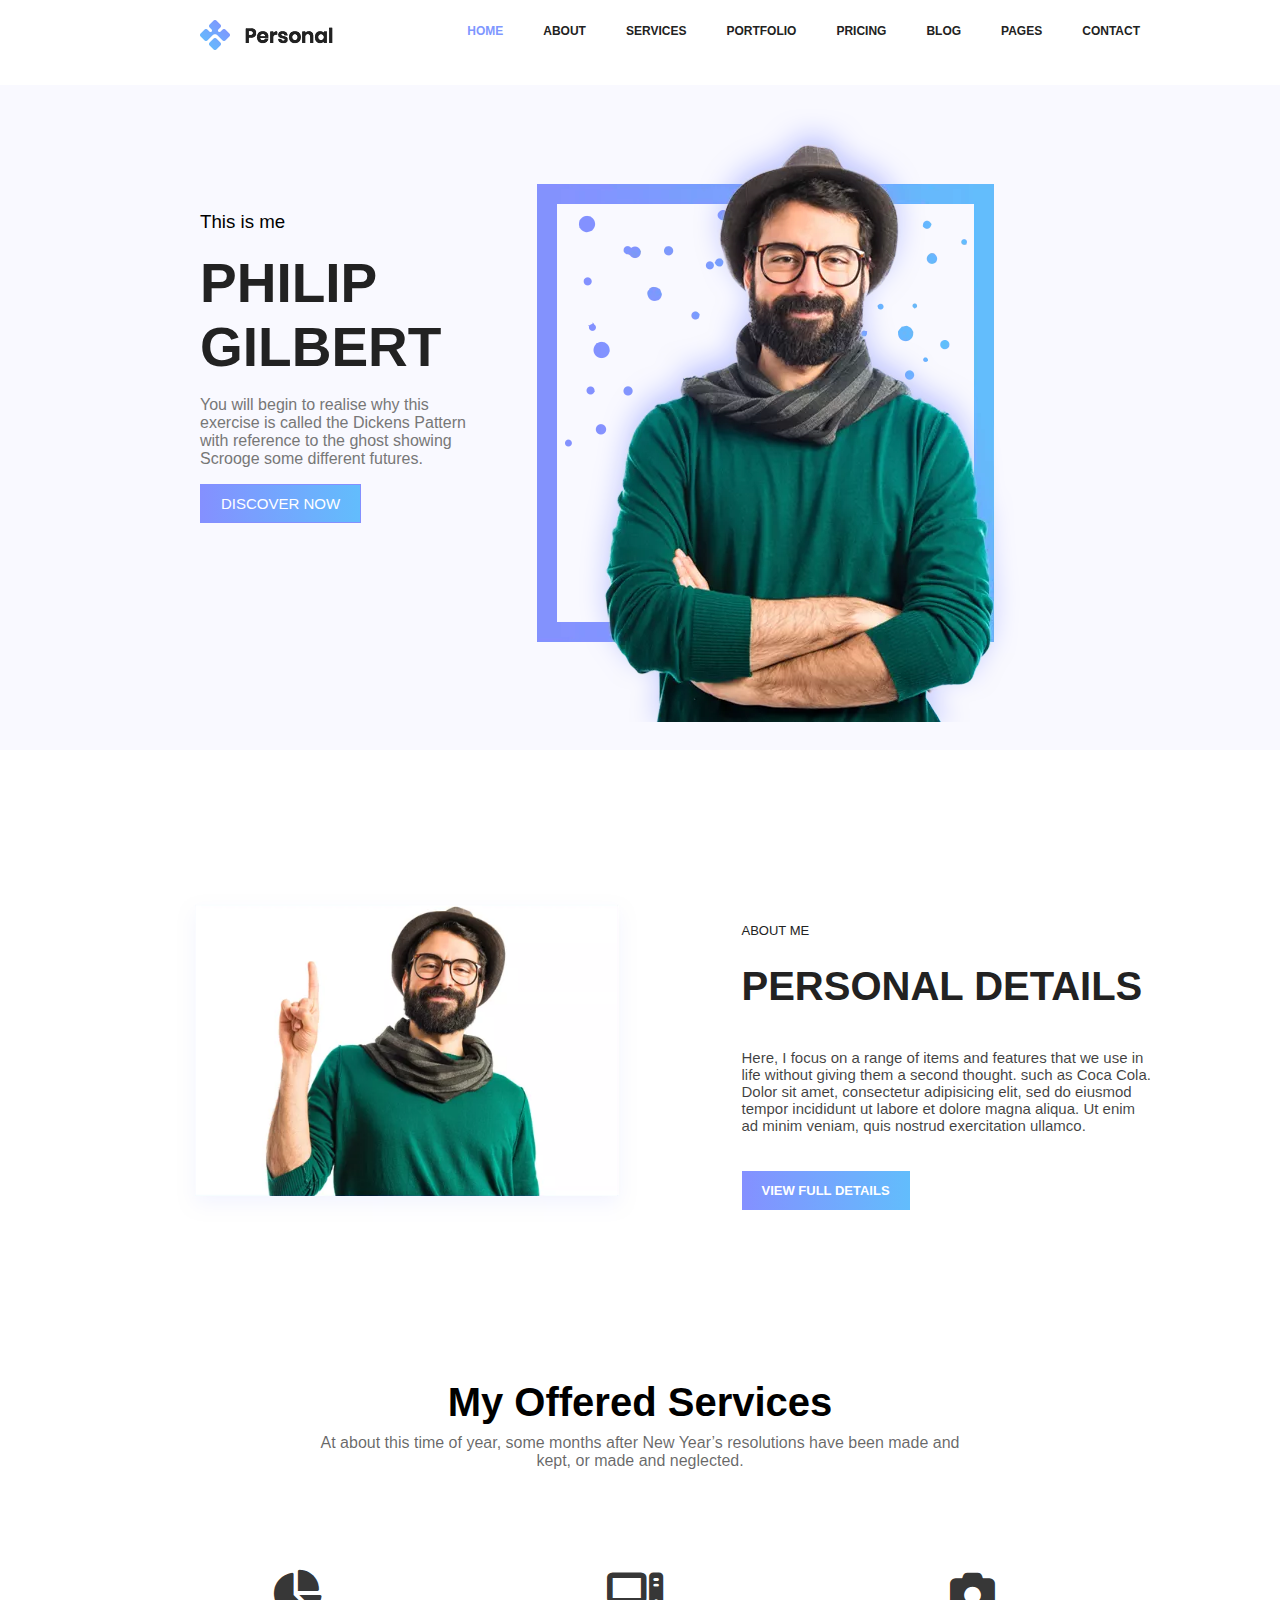
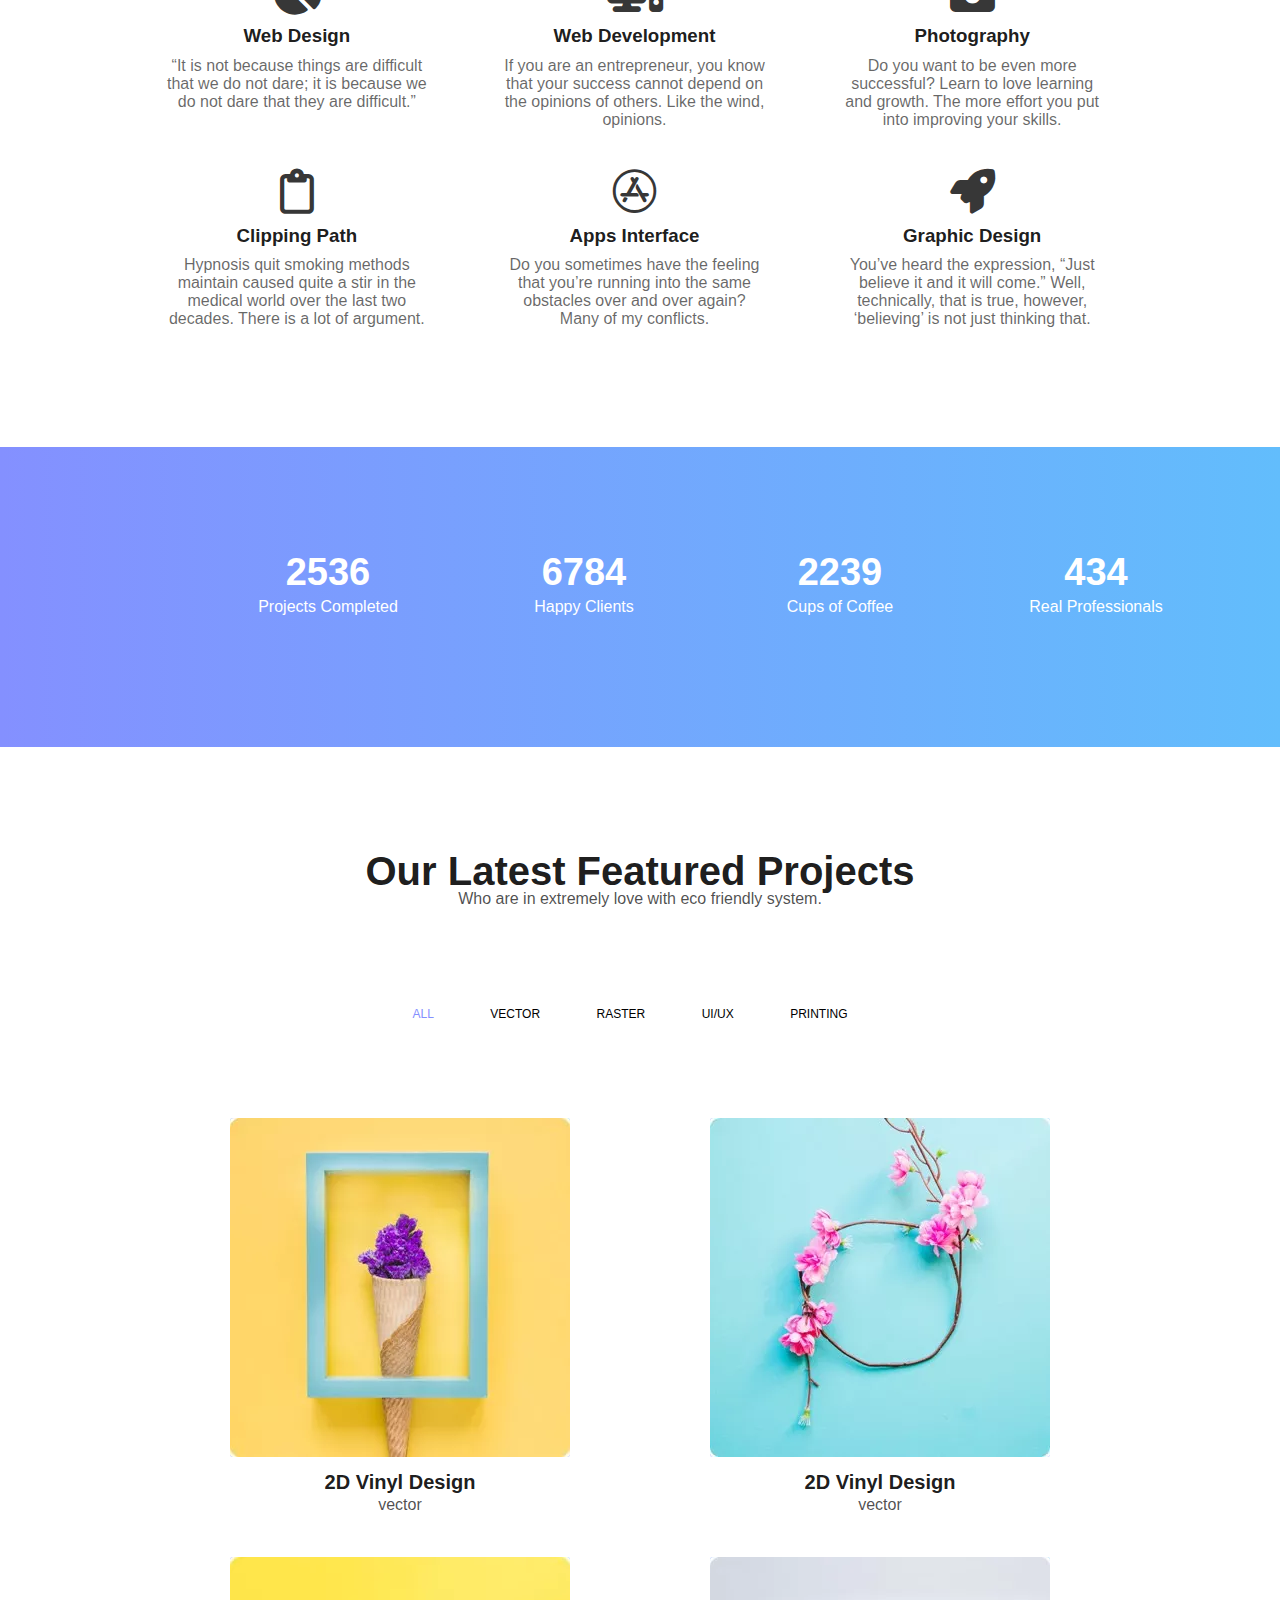
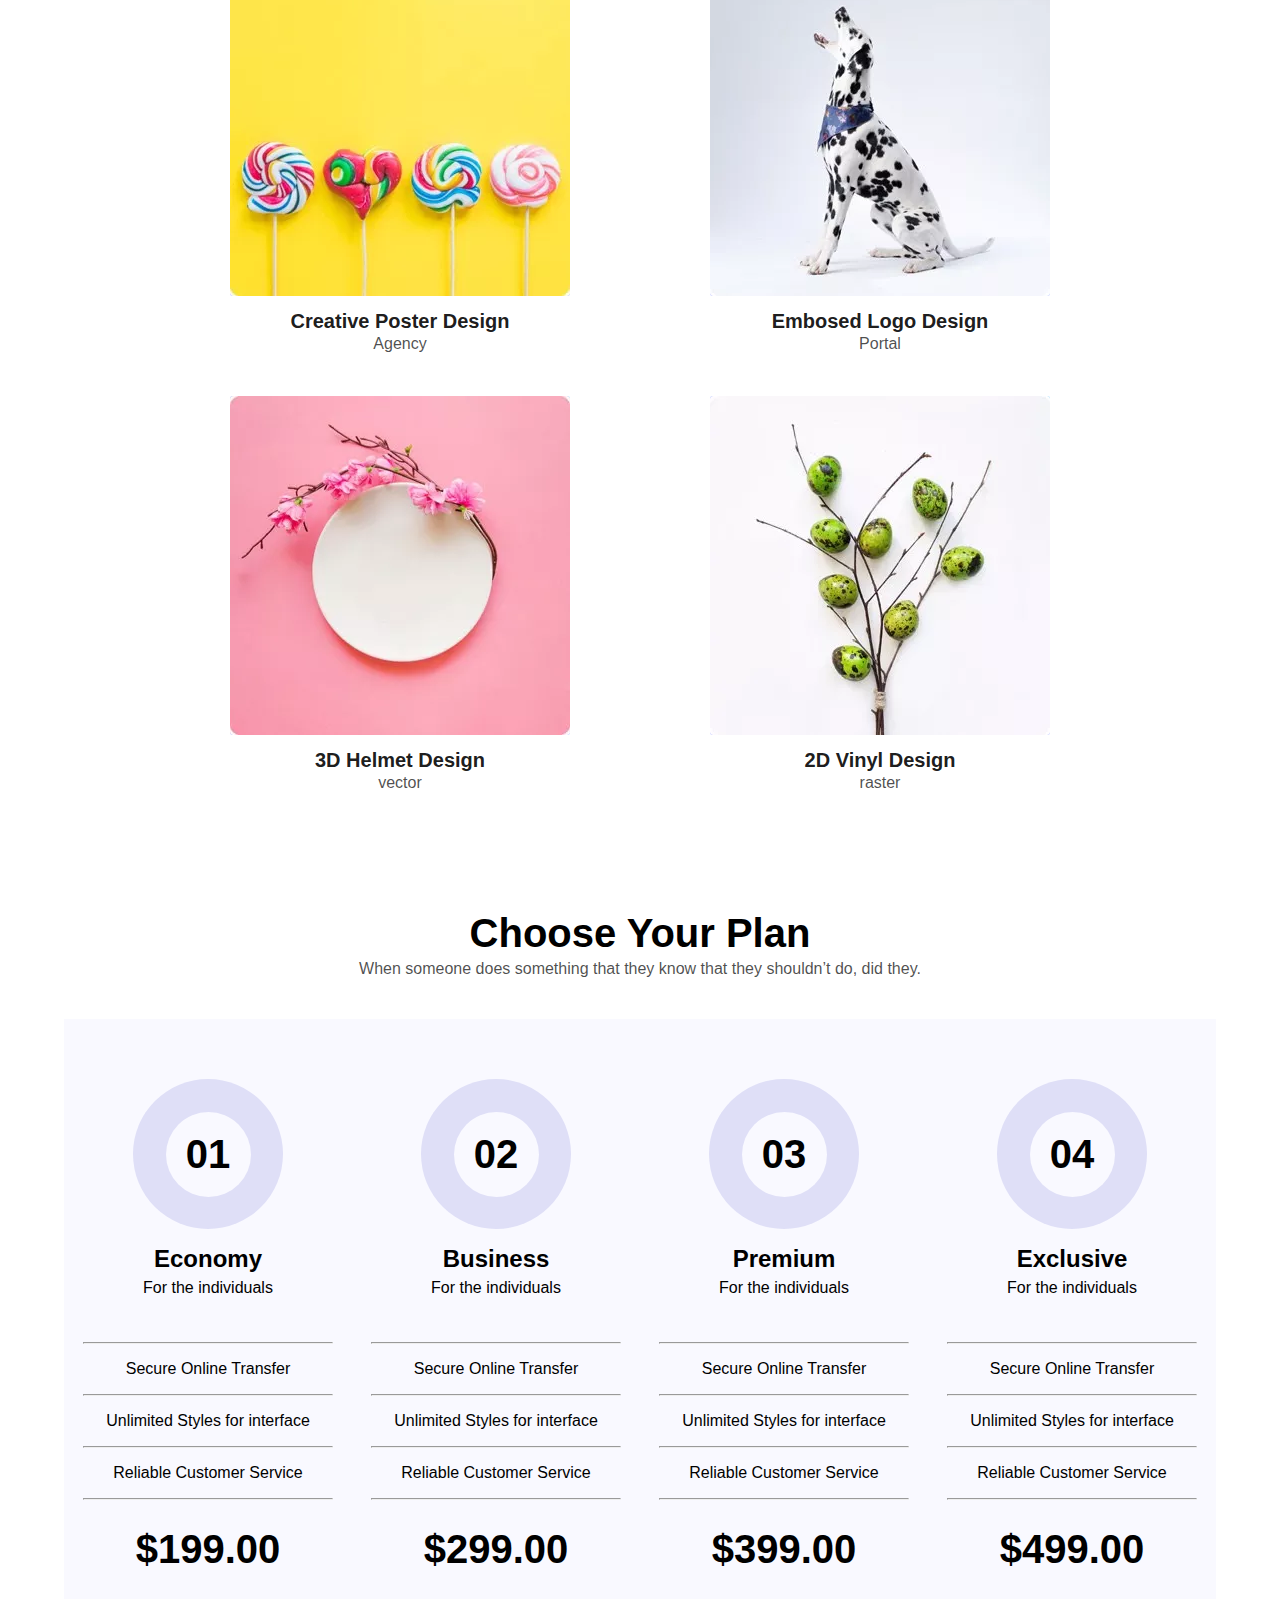
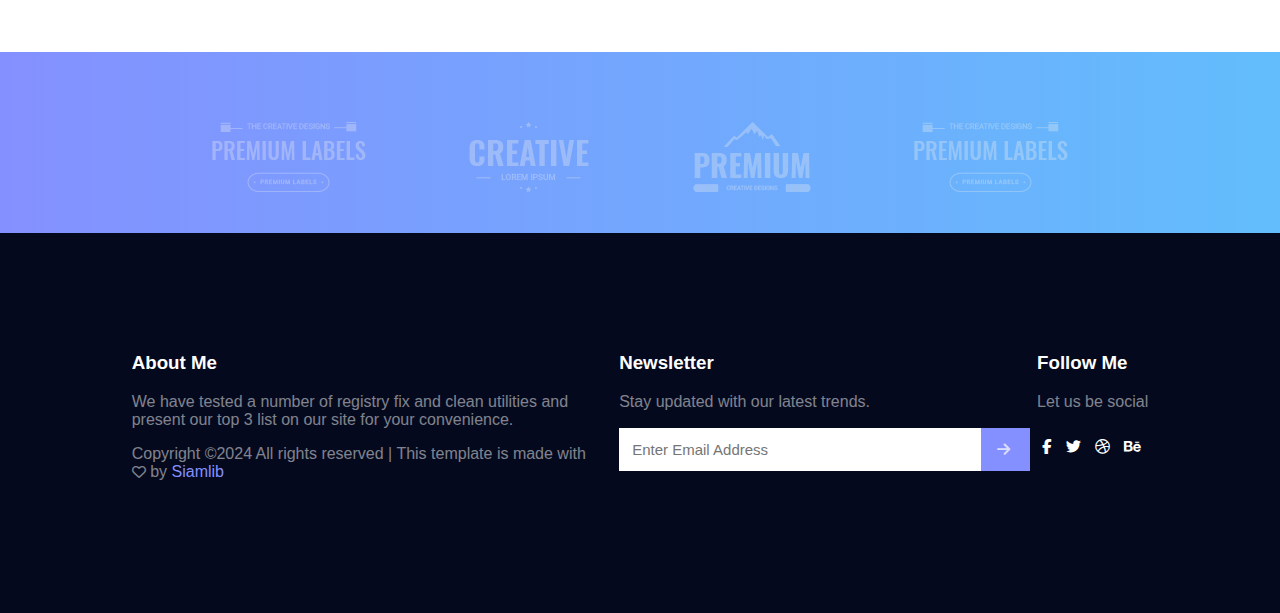
<file: index.html>
<!DOCTYPE html>
<html lang="en">
<head>
    <meta charset="UTF-8">
    <meta name="viewport" content="width=device-width, initial-scale=1.0">
    <title>Personal Blog</title>
    <link rel="stylesheet" href="https://cdnjs.cloudflare.com/ajax/libs/font-awesome/6.5.1/css/all.min.css"/>
    <link rel="stylesheet" href="style.css">
</head>
<body>
    <header>
        <div class="logo">
            <img src="img/logo.webp" alt="logo">
        </div>
        <div class="nav">
            <input type="checkbox" id="check">
            <label for="check" class="checkbtn">
                <i class="fas fa-bars"></i>
            </label>
            <ul>
                <li><a  style="color:#7f97ff" href="#">Home</a></li>
                <li><a href="#">About</a></li>
                <li><a href="#">Services</a></li>
                <li><a href="#">Portfolio</a></li>
                <li><a href="#">Pricing</a></li>
                <li><a href="#" class="x">Blog</a>
                    <input type="checkbox" id="che">
                    <label for="che" class="checkbtn1"><i class="fa-solid fa-caret-down"></i>
                    </label>
                <ul>
                    <li class="one"><a href="#">Blog Home</a></li>
                    <li><a href="#">Blog Single</a></li>
                </ul>
                </li>
                <li><a href="#">Pages</a>
                    <input type="checkbox" id="che2">
                    <label for="che2" class="checkbtn2">
                        <i class="fa-solid fa-caret-down"></i>
                    </label>
                    <ul>
                        <li class="one"><a href="#">Elements</a></li>
                        <li><a href="#">Level2</a>
                            <input type="checkbox" id="chec3">
                            <label for="chec3" class="check3">
                                <i class="fa-solid fa-caret-down"></i>
                            </label>
                            <ul class="two">
                                <li class="one"><a href="#">Page 1</a></li>
                                <li class="three"><a  href="#">Page 2</a></li>
                                <li><a href="#">Page 3</a></li>
                            </ul>
                    </li>
                    </ul>
                </li>
                <li><a href="#">Contact</a></li>
            </ul>
        </div>
    </header><hr>
    <section class="section1">
        <div class="half1">
            <h3>This is me</h3>
            <h1>PHILIP GILBERT</h1>
            <p>You will begin to realise why this exercise is called the Dickens Pattern with reference to the ghost showing Scrooge some different futures.</p>
            <input type="button" value="Discover now">
        </div>
        <div class="half2">
            <img src="img/hero-img.png.webp" alt="personal">
        </div>
    </section>
    <section class="section2">
        <div class="img2">
            <img src="img/about-img.png.webp" alt="fingure">
        </div>
        <div class="half3" >
            <h3>ABOUT ME
            </h3>
            <h1>PERSONAL DETAILS
            </h1>
            <p>Here, I focus on a range of items and features that we use in life without giving them a second thought. such as Coca Cola. Dolor sit amet, consectetur adipisicing elit, sed do eiusmod tempor incididunt ut labore et dolore magna aliqua. Ut enim ad minim veniam, quis nostrud exercitation ullamco.</p>
            <input type="button" value="View full details">
        </div>
    </section>
    <section class="section3">
        <div class="half4">
            <h1>My Offered Services</h1>
            <p>At about this time of year, some months after New Year’s resolutions have been made and kept, or made and neglected.</p>
        </div>
        <div class="service">
            <div class="ser1">
                <div>
                    <i class="fa-solid fa-chart-pie"></i>
                    <a href="#">
                        <h3>Web Design</h3>
                    </a>
                    <p>“It is not because things are difficult that we do not dare; it is because we do not dare that they are difficult.”
                    </p>
                </div>
                <div>
                    <i class="fa-solid fa-computer"></i>
                    <a href="#">
                        <h3>Web Development</h3>
                    </a>
                    <p>If you are an entrepreneur, you know that your success cannot depend on the opinions of others. Like the wind, opinions.
                    </p>
                </div>
                <div>
                    <i class="fa-solid fa-camera"></i>
                    <a href="#">
                        <h3>Photography</h3>
                    </a>
                    <p>Do you want to be even more successful? Learn to love learning and growth. The more effort you put into improving your skills.
                    </p>
                </div>
            </div>
            <div class="ser2">
                <div>
                    <i class="fa-regular fa-clipboard"></i>
                    <a href="#">
                        <h3>Clipping Path</h3>
                    </a>
                    <p>Hypnosis quit smoking methods maintain caused quite a stir in the medical world over the last two decades. There is a lot of argument.
                    </p>
                </div>
                <div>
                    <i class="fa-brands fa-app-store"></i>
                    <a href="#">
                        <h3>Apps Interface</h3>
                    </a>
                    <p>Do you sometimes have the feeling that you’re running into the same obstacles over and over again? Many of my conflicts.
                    </p>
                </div>
                <div>
                    <i class="fa-solid fa-rocket"></i>
                    <a href="#">
                        <h3>Graphic Design</h3>
                    </a>
                    <p>You’ve heard the expression, “Just believe it and it will come.” Well, technically, that is true, however, ‘believing’ is not just thinking that.
                    </p>
                </div>
            </div>
        </div>
    </section>
    <section class="section4">
        <div>
            <h1>2536</h1>
            <p>Projects Completed
            </p>
        </div>
        <div>
            <h1>6784</h1>
            <p>Happy Clients
            </p>
        </div>
        <div>
            <h1>2239</h1>
            <p>Cups of Coffee
            </p>
        </div>
        <div>
            <h1>434</h1>
            <p>Real Professionals
            </p>
        </div>
    </section>
    <section class="section5">
        <div class="text5">
            <h1>Our Latest Featured Projects
            </h1>
            <p>Who are in extremely love with eco friendly system.
            </p>
        </div>
        <div class="btnn">
            <button>All</button>
            <button>Vector</button>
            <button>Raster</button>
            <button>ui/ux</button>
            <button>printing</button>
        </div>
        <div class="imgg">
            <div>
                <figure>
                    <img src="img/p1.jpg.webp" alt="p">
                </figure>
                <h1>2D Vinyl Design
                </h1>
                <p>vector</p>
            </div>
            <div>
                <figure>
                    <img id="i" src="img/p2.jpg.webp" alt="p">
                </figure>
                <h1>2D Vinyl Design
                </h1>
                <p>vector</p>
            </div>
            <div>
                <figure>
                    <img src="img/p3.jpg.webp" alt="p">
                </figure>
                <h1>Creative Poster Design
                </h1>
                <p>Agency</p>
            </div>
            <div>
                <figure>
                    <img src="img/p4.jpg.webp" alt="p">
                </figure>
                <h1>Embosed Logo Design
                </h1>
                <p>Portal</p>
            </div>
             <div>
                <figure>
                    <img src="img/p5.jpg.webp" alt="p">
                </figure>
                <h1>3D Helmet Design
                </h1>
                <p>vector</p>
            </div>
            <div>
                <figure>
                    <img src="img/p6.jpg.webp" alt="p">
                </figure>
                <h1>2D Vinyl Design
                </h1>
                <p>raster</p>
            </div>
        </div>
    </section>
    <section class="section6">
        <div class="text6">
            <h1>Choose Your Plan</h1>
            <p>When someone does something that they know that they shouldn’t do, did they.</p>
        </div>
        <div class="card">
            <div class="card1">
                <div class="green">
                    <div class="red">
                        <h1>01</h1>
                    </div>
                </div>
                <h2>Economy</h2>
                <p class="gass">For the individuals</p>
                <hr>
                <p>Secure Online Transfer</p>
                <hr>
                <p>Unlimited Styles for interface</p>
                <hr>
                <p>Reliable Customer Service</p>
                <hr>
                <h1 class="six">$199.00</h1>
                <input type="button" value="Buy now">
            </div>
            <div class="card1">
                <div class="green">
                    <div class="red">
                        <h1>02</h1>
                    </div>
                </div>
                <h2>Business</h2>
                <p class="gass">For the individuals</p>
                <hr>
                <p>Secure Online Transfer</p>
                <hr>
                <p>Unlimited Styles for interface</p>
                <hr>
                <p>Reliable Customer Service</p>
                <hr>
                <h1 class="six">$299.00</h1>
                <input type="button" value="Buy now">
            </div>
            <div class="card1">
                <div class="green">
                    <div class="red">
                        <h1>03</h1>
                    </div>
                </div>
                <h2>Premium</h2>
                <p class="gass">For the individuals</p>
                <hr>
                <p>Secure Online Transfer</p>
                <hr>
                <p>Unlimited Styles for interface</p>
                <hr>
                <p>Reliable Customer Service</p>
                <hr>
                <h1 class="six">$399.00</h1>
                <input type="button" value="Buy now">
            </div>
            <div class="card1">
                <div class="green">
                    <div class="red">
                        <h1>04</h1>
                    </div>
                </div>
                <h2>Exclusive</h2>
                <p class="gass">For the individuals</p>
                <hr>
                <p>Secure Online Transfer</p>
                <hr>
                <p>Unlimited Styles for interface</p>
                <hr>
                <p>Reliable Customer Service</p>
                <hr>
                <h1 class="six">$499.00</h1>
                <input type="button" value="Buy now">
            </div>
        </div>
    </section>
    <section class="section7">
            <div class="imgg7">
                <div class="i1">
                    <img src="img/l4.png.webp" alt="no">
                </div>
                <div class="i1">
                    <img src="img/l2.png.webp" alt="no">
                 </div>
                <div class="i1">
                    <img src="img/l5.png.webp" alt="no">
                </div>
                <div class="i1">
                    <img src="img/l4.png.webp" alt="no">
                </div>
            </div>      
    </section>
    <footer>
        <div class="foot">
            <div class="foot1">
                <h3>About Me</h3>
                <p class="abd1" >We have tested a number of registry fix and clean utilities and present our top 3 list on our site for your convenience.</p>
                <p>Copyright ©2024 All rights reserved | This template is made with<br><i class="fa-regular fa-heart" style="font-size: 14px;"></i> by <a href="#">Siamlib</a></p>
            </div>
            <div class="foot1">
                <h3>Newsletter</h3>
                <p>Stay updated with our latest trends.</p>
                <form action="#" method="post">
                    <input type="email" placeholder="Enter Email Address">
                    <button><i><i class="fa-solid  fa-arrow-right"></i></i>
                    </button>
                </form>
            </div>
            <div class="foot1">
                <h3>Follow Me</h3>
                <p>Let us be social</p>
                <div class="icf">
                    <i class="fa-brands fa-facebook-f"></i>
                    <i class="fa-brands fa-twitter"></i>
                    <i class="fa-brands fa-dribbble"></i>
                    <i class="fa-brands fa-behance"></i>   
                </div>
            </div>
        </div>
    </footer>
</body>
</html>
</file>
<file: style.css>
body{
    margin: 0;
    padding:0;
    box-sizing: border-box;
    font-family: "Poppins", sans-serif;
}
header{
    width:100%;
    height:70px;
    position:fixed;
    top:0;
    background-color: #ffffff;
    z-index: 1;
   
}
header div{
    float:left;
    justify-content: space-around;
    align-items: center;
}
header .logo{
    margin-left: 200px;
    padding-top: 20px;
}
.checkbtn{
    display:none;
    font-size: 30px;
    color: rgba(0, 0, 0, 0.9);
    line-height: 80px;
    float:right;
    margin-right: -90px;
}
#check{
    display:none;
}
header .nav{
    position:absolute;
    top:0;
    right:0;
    margin-right: 100px;
    margin-left: 380px;
}
header .nav ul{
    list-style-type: none;
}
header .nav ul li{
    float:left;
    padding-right:40px;
    padding-top: 5px;
}
header .nav ul li a{
    text-decoration: none;
    font-weight: 700;
    font-size: 12px;
    text-transform: uppercase;
    color:#222;

}
header .nav ul li a:hover{
    color:#7f97ff;
}
header .nav ul li ul{
    display:none;
    width:180px;
    height:75px;
    background-color: #ffffff;
    box-shadow: 2px 2px 30px rgba(0,0,0,0.1);
    border-radius: 10px;
    margin-left:25px;
}
header .nav ul li ul li{
    float: none;
    padding:10px 0px;
    margin-left: -15px;
    
}
.checkbtn1{
    
    position: relative;
    left:1px;
   display:none;
}
#che{
    display:none;
}
.one{
    margin-top:5px;
}
.checkbtn2{
    
    position: relative;
    left:0px;
    display:none;
   
}
#che2{
    display:none;
}
header .nav ul li:hover > ul {
    display: block;
}
header .nav ul li ul:hover> li:first-child{
    border-bottom: 1px solid rgba(0,0,0,0.1);
}
.chec3{
    
    position: relative;
    left:1px;
   display:none;
}
#chec3{
    display:none;
}
header .nav ul li .two{
    width:180px;
    height:120px;
    background-color: #ffffff;
    box-shadow: 2px 2px 30px rgba(0,0,0,0.1);
    border-radius: 10px;
    margin-left:180px;
}

header .nav ul li .two:hover>li:first-child{
    border-bottom: 1px solid rgba(0,0,0,0.1);
}
header .nav ul li .two:hover>li:last-child{
    border-bottom: none;
}
header .nav ul li .two .three:hover{
    border-bottom: 1px solid rgba(0,0,0,0.1);
}
.section1{
    margin-top:75px;
    width:100%;
    height:665px;
    display:flex;
    justify-content: space-between;
    align-items: center;
    background-color:#f9f9ff;
    
}
.section1 .half1 .half2{
    width:40%;
}
.section1 .half1{
    margin-left: 200px;
    margin-bottom: 120px;
    margin-right: 70px;
}
.section1 .half2{
    padding-right: 160px;
    margin-right: 100px;
}
.hlaf2 img{
    max-width: 100%;
    height:auto;
}
.half1 h3{
    font-weight:normal;
}
.half1 h1{
    font-size:55px;
    color:#222222;
    margin-top: 10px;
}
.half1 p{
    color:rgba(119, 119, 119,1);
    margin-top: -20px;
}
.half1 input{
    text-transform: uppercase;
    padding:10px 20px;
    font-size: 15px;
    background: -webkit-linear-gradient(0deg, #8490ff 0%, #62bdfc 100%);
    color:#ffffff;
    outline:none;
    border:1px solid #8490ff;
    cursor: pointer;
}
.half1 input:hover{
    box-shadow: 5px 10px 30px rgba(130,147,255,0.5);
    transition: all 0.3s ease 0.1s;
}
.section2{
    width:100%;
    height:620px;
    display: flex;
    justify-content: center;
    align-items: center;
}
.section2 div{
    width:40%;
    margin:0 auto;
}
.section2 .img2{
  padding-left: 150px;
}
.section2 img{
    width:90%;
    height:auto;
}
.section2 .half3{

}
.section2 h3{
    font-weight: normal;
    font-size: 13px;
    color:rgba(34, 34, 34,1)
}
.section2 h1{
    font-weight: bold;
    font-size: 40px;
    color:rgb(34, 34, 34);
}
.section2 p{
    font-size: 15px;
    color:rgba(0,0,0,0.75);
    width:80%;
    margin-top:40px;
}
.section2 input{
    text-transform: uppercase;
    padding:12px 20px;
    margin-top:22px;
    background:-webkit-linear-gradient(0deg, #8490ff 0%, #62bdfc 100%);
    color:#ffffff;
    outline: none;
    border:none;
    font-size: 13px;
    font-weight: bold;
    cursor:pointer;
}
.section2 input:hover{
    box-shadow: 5px 10px 30px rgba(130,147,255,0.5);
    transition:all 0.3s ease 0.1s;
}
.section3{
    width:100%;
    height:650px;
    margin:0 auto;
    text-align: center;
}
.half4 h1{
    font-size: 40px;
    line-height: 10px;
}
.half4 p{
    color:rgba(0,0,0,0.6);
    width:670px;
    margin: 0 auto;
}
.service{
    width:80%;
    margin:0 auto;
    padding-top: 45px;
    margin-top:50px;
}
.ser1, .ser2{
    width:100%;
    overflow: hidden;
}
.ser2{
    padding-top: 30px;
}
.ser1 div, .ser2 div{
    padding:5px;
    margin: 0 auto;
    width:32%;
    float:left;
}
.ser1 i, .ser2 i{
    font-size: 45px;
    color:rgba(0,0,0,0.8);
}
.ser1 a, .ser2 a{
    text-decoration: none;
    color:rgba(0,0,0,0.9);
    line-height: 5px;
}
.ser1 p, .ser2 p{
    color:rgba(0,0,0,0.6);
    width:80%;
    margin: 0 auto;
}
.ser1 div:hover,.ser2 div:hover{
    background-color: #8293ff;
    border-radius: 10px;
}
.ser1 div:hover i,.ser2 div:hover i{
    color:white;
}
.ser1 div:hover a,.ser2 div:hover a{
    color:white;
}
.ser1 div:hover p,.ser2 div:hover p{
    color:white;
}
.section4{
    width:100%;
    height:300px;
    background:-webkit-linear-gradient(0deg, #8490ff 0%, #62bdfc 100%);
}
.section4 div{
    float: left;
    width:20%;
    margin: 0 auto;
    position:relative;
    top:100px;
    left:200px;
}
.section4 h1{
    font-size: 38px;
    line-height: 0px;
}
.section4 h1,.section4 p{
    color:#ffffff;
    text-align: center;
}
.section5{
    width:100%;
    box-sizing: border-box;
}
.section5 .text5{
    text-align: center;
    padding-top: 75px;
    padding-bottom:100px;
}
.section5 .btnn{
    text-align: center;
    margin-bottom: 96px;
    margin-top: -104px;
}
.section5 .btnn button{
    text-transform: uppercase;
    margin-left: 10px;
    margin-right: 30px;
    background-color: #ffffff;
    outline: none;
    border:none;
    font-family: "Poppins", sans-serif;
    cursor: pointer;
    font-size: 12px;
    font-weight: 500;
}
.section5 .btnn button:first-child{
    color:#8490ff;
}
.section5 .btnn button:hover{
    border-bottom:1px solid red;
}
.text5 h1{
    font-size: 40px;
    color:rgba(0,0,0,0.9);
}
.text5 p{
    color:rgba(0,0,0,0.7);
    margin-top:-20px;
    margin-bottom: 100px;
    margin-top:-30px;
}
.imgg{
    width:75%;
    height:auto;
    display: flex;
    justify-content: space-around;
    flex-wrap: wrap;
    margin: 0 auto;
}
.section5 .imgg div{
    width:340px;
    height:339px;
    margin-bottom: 100px;
    text-align: center;
}
.imgg h1{
    font-size: 20px;
    color:rgba(0,0,0,0.9);
}
.imgg p{
    color:rgba(0,0,0,0.7);
    line-height: 0;
    margin-top: -2px;
}
.imgg figure{
    background: linear-gradient(40deg,#8490ff 40%,#62bdfc 100%);
    width:340px;
    height:339px;
    margin:0;
    padding:0;
    overflow:hidden;
    border-radius: 3px;
}
.imgg figure:hover img{
    opacity: 0.3;
    transition:all 0.3s ease-in-out;
}
.section6{
       width:100%;
       height:700px;
       padding-top:30px;     
}
.section6 .text6{
    text-align: center;
    padding:2% 0;
}
.section6 .text6 h1{
    font-size: 40px;
    line-height: 0;
    padding-top: 15px;
}
.section6 .text6 p{
    color:rgba(0,0,0,0.7)
}
.section6 .card{
    width:90%;
    height:580px;
    display: flex;
    justify-content: space-around;
    margin: 0 auto;
    background-color: rgb(249,249,255);
}
.section6 .card1{
    width:250px;
    height:550px;
    text-align: center;
    margin-top: 30px;
}
.section6 .green{
    width:150px;
    height:150px;
    position:relative;
    top:0;
    bottom:0;
    left:0;
    right:0;
    margin: auto;
    margin-top:30px;
    border-radius: 50%;
    background-color: rgb(223, 223, 247);
}
.section6 .red{
    width:85px;
    height:85px;
    position:absolute;
    top:0;
    bottom:0;
    left:0;
    right:0;
    margin: auto;
    border-radius: 50%;
    background-color: rgb(249,249,255);
}
.section6 .card1 .green .red h1{
    font-size: 40px;
    padding-top: 8px;
    text-align: center;
    margin-top: 12px;
}
.section6 .card1 h2{
    line-height: 0;
    margin-top:30px;
}
.section6 .card1 .gass{
    margin-bottom: 45px;
}
.section6 .card1 .six{
    font-size: 40px;
}
.section6 .card1:hover{
    background:linear-gradient(-70deg,#62bdfc 10%,#8490ff 90%);
    color:white;
    transition: all 0.1s ease-in-out;
    transform: scale(1.05);
    border:1px solid rgba(130,147,255,0.5);
    box-shadow: 0px 8px 12px rgba(0,0,0,0.5
    );
}
.section6 .card1:hover .green{
    background-color:#98c4fe ;
}
.section6 .card1:hover .red{
    background-color: #7fb1fd;
    color:white;
}
.section6 .card1:hover .six{
   display:none;
}
.section6 .card1 input {
    width: 220px;
    height: 45px;
    background-color: white;
    outline: none;
    border: none;
    font-size: 20px;
    font-weight: bold;
    padding: 6px 60px;
    text-align: center;
    color: rgba(0, 0, 0, 0.9);
    cursor: pointer;
    margin: 0px 10px;
    margin-top: 30px;
    display:none;
}
.section6 .card1:hover input{
    display:block;
}
.section7{
    width:100%;
    height:200px;
    background: -webkit-linear-gradient(0deg, #8490ff 0%, #62bdfc 100%);
}
.section7 .imgg7{
    width: 75%;
    height: auto;
    display: flex;
    justify-content: space-around;
    margin: 0 auto;
    margin-top: 87px;
}
.section7 .i1{
    margin-top: 70px;
}
.section7 .i1 img{
    opacity:0.4;
}
.section7 .i1 img:hover{
    opacity:1.0;
    cursor: pointer;
    transition: all 0.3s ease;
}
footer{
    width:100%;
    height:380px;
    background-color: rgb(4, 9, 30);
    color:#ffffff;
    position:absolute;
    margin-top: -19px;
}
footer .foot{
    width:80%;
    height:auto;
    display: flex;
    justify-content: space-around;
    margin: 0 auto;
    margin-top: 100px;
}
footer .foot .foot1 p{
    color:rgba(255,255,255,0.5
        );
}
.abd1{
    width:480px;
}
footer .foot .foot1 a{
    color:rgb(132, 144, 255);
    text-decoration: none;
}
footer .foot .foot1 input{
    font-size:15px;
    border:none;
    outline:none;
    padding:13px 150px 13px 13px;
}
footer .foot .foot1 button{
    font-size: 15px;
    border:none;
    outline:none;
    background-color: rgb(132, 144, 255);
    color:#ffffff;
    cursor:pointer;
    margin-left:-5px;
    padding-top:13px;
    padding-bottom:13px;
    margin-top: 1px;
    padding-right: 30px;
}
.fa-arrow-right{
    position: relative;
    left: 10px;
    opacity:0.7;
}
footer .foot .foot1 .icf i{
    font-size: 15px;
    cursor:pointer;
    padding:2px 5px;
    margin-top: 10px;
}
footer .foot .foot1 .icf i:hover{
    color:#8293ff;
}
/*Resposponsive Design*/
/*nav part*/
@media(max-width:768px)
    {
        header{
            width:100%;
            height:auto;
        }
        header .logo{
            margin-left: 30px;
            padding:20px;
        }
        .checkbtn{
            display:block;
        }
        header .nav ul{
            position:fixed;
            width:100%;
            height:100vh;
            background-color: #f9f9ff;
            top:54px;
            left:-200%;
            transition:all 0.1s;
        }
        header .nav ul li{
            line-height: 30px;
            clear:both;
            margin-top: 15px;
        }
        #check:checked ~ ul{
            left:0;
        }
        header .nav ul li a{
            font-size: 20px;
            text-align: center;
        }
        header .nav ul li ul {
            position:fixed;
            width:100%;
            height:100vh;
            background-color: #f9f9ff;
            top:54px;
            left:-200%;
            transition:all 0.1s;
        }
        header .nav ul li ul li{
            position: relative;
            line-height: 10px;
            clear:both;
            margin-top: 15px;
            width:150px;
            border:none;
            top:40%;
            left:50px;

        }
        header .nav ul li ul:hover> li:first-child{
            border-bottom: none;
        }
        .checkbtn1{
           display:inline-block;
         
        }
        .checkbtn2{
            display: inline-block;
           
        }
        .checkbtn1 i{
            opacity:0;
            margin-left: -20px;
         }
         .checkbtn2{
             opacity:0;
             margin-left: -10px;
             font-size: 20px;
         }
              
        #che:checked ~ ul{
            left:0;
        }
       
        #che2:checked ~ul{
            left:0;
        }
        .check3{
            display: inline-block;
           
        }
        header .nav ul li .two{
            width:180px;
            height:120px;
            background-color: #ffffff;
            box-shadow: 2px 2px 30px rgba(0,0,0,0.1);
            border-radius: 10px;
            margin-left:180px;
        }
        header .nav ul li:hover> .two{
            width:180px;
            height:120px;
            background-color: #f9f9ff;
            box-shadow: none;
            border-radius: 0px;
            margin-left:180px;
        }
        header .nav ul li ul li ul {
            position:fixed;
            width:100%;
            height:100vh;
            background-color: #f9f9ff;
            top:350px;
            left:-200%;
            transition:all 0.1s;
            right:0;
        }
        header .nav ul li ul li ul li{
            position: relative;
            line-height: 20px;
            clear:both;
            margin-top: 0px;
            width:150px;
            border:none;
            top:40%;
            left:0px;

        }
        header .nav ul li .two:hover>li:first-child{
            border-bottom: none;
        }
        header .nav ul li .two:hover>li:last-child{
            border-bottom: none;
        }
        header .nav ul li .two .three:hover{
            border-bottom:none;
        }
        #chec3:checked ~ ul{
            left:0;
        }
        .check3 i{
            opacity:0;
            margin-left: -18px;
         }
    }
    @media(max-width:768px)
        {
            .section1{
                width:100%;
                height:auto;
                display: block;
            }
            .half1{
                margin:auto;
                padding:0;
            }
            .half1 h3{
                font-size: 15px;
            }
            .half1 h1{
                font-size: 30px;
            }
            .half2 img{
                max-width: 100%;
                height:auto;
                margin-top: 10px;
                margin-left: 170px;
            }
            .section2{
                display:block;
                width:100%;
                height:100vh;
                position: relative;
                top:150px;
            }
            .section2 .img2 img{
                position: relative;
                right:120px;
            }
            .section2 div{
                width:100%;
            }
            .section2 .half3{
                position:relative;
                left:12px;
                text-align: center !important;
                top:20px;
            }
            .half3 h3{
                font-size: 12px;
                color:rgba(0,0,0,0.8);
            }
            .half3 h1{
                font-size: 30px;
                color:rgba(0,0,0,0.9);
            }
            .half3 p{
                font-size: 15px;
                color:rgba(0, 0, 0, 0.9);
                margin-left:55px!important;
                margin-top: 10px;
            }
            .section3{
                position:relative;
                width:100%;
                height:auto;
                top:300px !important;
            }
            .half4 h1{
                font-size: 30px;
                color:rgba(0,0,0,0.9);
            }
            .half4 p{
                width: 80%;
            }
            .ser1 div, .ser2 div{
                clear:left;
                width:100%;
                height:auto;
                position:relative;
                margin-top: 30px;
            }
           .section4{
            position:relative;
            width:100%;
            height:100vh;
            top:400px !important;
           }
           .section4 div{
             clear:left;
             margin-top: 25px;
           }
           .section4 div h1{
                font-size: 30px;
           }
           .section4 p{
              width:150px;
              text-align: center;
              margin-left:-30px;
           }
           .section5{
                position:relative;
                width:100%;
                height:auto;
                top:500px;
           }
           .text5 h1{
               font-size:40px;
               color:rgba(0, 0, 0, 0.9);
               
           }
           .text5 p{
                color:rgba(0,0,0,0.8);
                position: relative;
                top:10px
           }
           .btnn{
            width:100%;
            margin-left: 10px;
           }
           .btnn button{
            padding:0;
           }
           .section6{
            position:relative;
            width:100%;
            height:100vh;
            top:500px;
       }
       .section6 .text6 h1{
            font-size: 35px;
            color:rgba(0, 0, 0, 0.9);
       }
       .section6 .text6 p{
            width:80%;
            margin:auto;
       }
       .section6 .card{
            position:relative;
            display:block;
            width:100%;
            height:100vh;
            margin: 0 auto;
       }
       .section6 .card .card1{
           margin-top: 50px;
           margin-left: 120px;
       } 
       
       .section7{
            position: relative;
            width: 100%;
            height: 600px;
            top:150em;
       }
       .section7 .imgg7{
            display: block;
       }
       .section7 .imgg7 .i1{
            margin-left: 120px;
            position:relative;
            top:75px;
       }
       .section7 .imgg7 .i1 img{
           margin-top: -10px;
       }
       footer{
            position:relative;
            width:100%;
            height:100vh;
            top:144.967962em;
       }
       footer .foot{
        display: block;
        position: relative;
        top:60px;
       }
       .abd1{
        width:90%;
       }
       footer .foot .foot1 button{
        margin-left:-0.99px;
        margin-top: 0.25px; 
    }
 }
</file>
